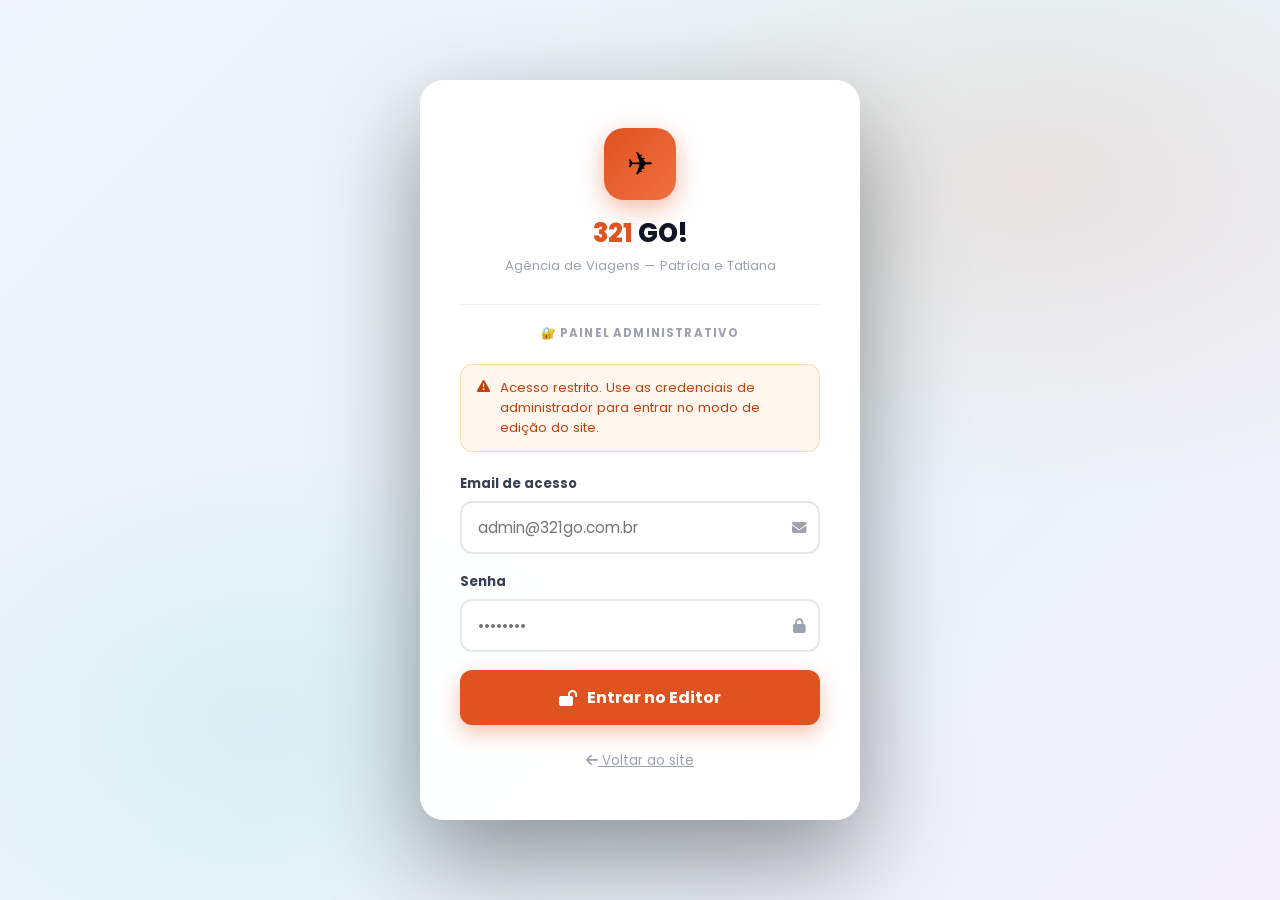
<file: admin/login.html>
<!DOCTYPE html>
<html lang="pt-BR">
<head>
    <meta charset="UTF-8">
    <meta name="viewport" content="width=device-width, initial-scale=1.0">
    <title>Admin — 321 GO! Agência de Viagens</title>
    <link rel="preload" href="https://cdnjs.cloudflare.com/ajax/libs/font-awesome/6.4.0/css/all.min.css" as="style" onload="this.onload=null;this.rel='stylesheet'">
    <noscript><link rel="stylesheet" href="https://cdnjs.cloudflare.com/ajax/libs/font-awesome/6.4.0/css/all.min.css"></noscript>
    <link href="https://fonts.googleapis.com/css2?family=Poppins:wght@400;600;700;800&display=swap" rel="stylesheet">
    <style>
        *, *::before, *::after { margin: 0; padding: 0; box-sizing: border-box; }
        :root {
            --orange: #E05220; --orange-dark: #c04418;
            --blue: #22A8C9; --dark: #0f1623;
        }
        body {
            font-family: 'Poppins', -apple-system, sans-serif;
            background: linear-gradient(135deg, #f0f4fa 0%, #e8f4f8 50%, #f4f0fa 100%);
            min-height: 100vh;
            display: flex; align-items: center; justify-content: center;
            padding: 20px;
            position: relative; overflow: hidden;
        }
        body::before {
            content: '';
            position: absolute; inset: 0;
            background:
                radial-gradient(ellipse 70% 60% at 80% 20%, rgba(224,82,32,.10) 0%, transparent 60%),
                radial-gradient(ellipse 50% 50% at 20% 80%, rgba(34,168,201,.08) 0%, transparent 60%);
            pointer-events: none;
        }
        .card {
            background: rgba(255,255,255,.98);
            border-radius: 24px;
            padding: 48px 40px;
            width: 100%; max-width: 440px;
            box-shadow: 0 40px 100px rgba(0,0,0,.4);
            position: relative; z-index: 1;
        }
        .logo-wrap {
            display: flex; flex-direction: column; align-items: center;
            margin-bottom: 28px;
        }
        .logo-badge {
            width: 72px; height: 72px; border-radius: 20px;
            background: linear-gradient(135deg, var(--orange) 0%, #f07040 100%);
            display: flex; align-items: center; justify-content: center;
            font-size: 2rem; margin-bottom: 14px;
            box-shadow: 0 8px 24px rgba(224,82,32,.4);
        }
        .logo-title { font-size: 1.6rem; font-weight: 800; color: var(--dark); }
        .logo-title span { color: var(--orange); }
        .logo-sub { font-size: .82rem; color: #9ca3af; font-weight: 400; margin-top: 3px; }

        .divider { height: 1px; background: #f0f0f0; margin: 20px 0; }

        .panel-label {
            font-size: .73rem; font-weight: 700; text-transform: uppercase;
            letter-spacing: .1em; color: #9ca3af; text-align: center; margin-bottom: 22px;
        }

        .hint {
            background: #fff7ed; border: 1px solid #fed7aa;
            border-radius: 12px; padding: 13px 16px;
            font-size: .82rem; color: #c2410c;
            margin-bottom: 22px; display: flex; align-items: flex-start; gap: 10px;
        }
        .hint i { flex-shrink: 0; margin-top: 2px; }

        .error {
            background: #fef2f2; border: 1px solid #fca5a5;
            color: #b91c1c; padding: 12px 14px;
            border-radius: 10px; font-size: .88rem;
            margin-bottom: 18px; display: none;
            align-items: center; gap: 8px;
        }
        .field { margin-bottom: 18px; }
        .field label { display: block; font-size: .82rem; font-weight: 700; color: #374151; margin-bottom: 7px; }
        .field-wrap { position: relative; }
        .field input {
            width: 100%; padding: 13px 44px 13px 16px;
            border: 2px solid #e5e7eb; border-radius: 12px;
            font-size: .95rem; outline: none;
            font-family: 'Poppins', sans-serif;
            transition: border .2s;
        }
        .field input:focus { border-color: var(--orange); }
        .field-icon {
            position: absolute; right: 14px; top: 50%; transform: translateY(-50%);
            color: #9ca3af; font-size: .9rem;
        }
        .btn-login {
            width: 100%; padding: 15px;
            background: var(--orange); color: white;
            border: none; border-radius: 12px;
            font-size: 1rem; font-weight: 700; cursor: pointer;
            display: flex; align-items: center; justify-content: center; gap: 10px;
            font-family: 'Poppins', sans-serif;
            transition: all .2s; margin-top: 6px;
            box-shadow: 0 8px 20px rgba(224,82,32,.35);
        }
        .btn-login:hover { background: var(--orange-dark); transform: translateY(-2px); box-shadow: 0 12px 28px rgba(224,82,32,.4); }
        .btn-login:disabled { opacity: .7; cursor: not-allowed; transform: none; }
        .back { margin-top: 22px; text-align: center; }
        .back a { color: #9ca3af; font-size: .84rem; transition: color .2s; }
        .back a:hover { color: var(--orange); }
    </style>
</head>
<body>
<div class="card">
    <div class="logo-wrap">
        <div class="logo-badge">✈</div>
        <div class="logo-title"><span>321</span> GO!</div>
        <div class="logo-sub">Agência de Viagens — Patrícia e Tatiana</div>
    </div>

    <div class="divider"></div>
    <div class="panel-label">🔐 Painel Administrativo</div>

    <div class="hint">
        <i class="fa-solid fa-triangle-exclamation"></i>
        <span>Acesso restrito. Use as credenciais de administrador para entrar no modo de edição do site.</span>
    </div>

    <div class="error" id="error-msg">
        <i class="fa-solid fa-circle-exclamation"></i>
        <span id="error-text">Email ou senha incorretos.</span>
    </div>

    <form id="login-form" autocomplete="on">
        <div class="field">
            <label>Email de acesso</label>
            <div class="field-wrap">
                <input type="email" id="email" placeholder="admin@321go.com.br" required autocomplete="username">
                <i class="fa-solid fa-envelope field-icon"></i>
            </div>
        </div>
        <div class="field">
            <label>Senha</label>
            <div class="field-wrap">
                <input type="password" id="senha" placeholder="••••••••" required autocomplete="current-password">
                <i class="fa-solid fa-lock field-icon"></i>
            </div>
        </div>
        <button type="submit" class="btn-login" id="btn-login">
            <i class="fa-solid fa-lock-open"></i> Entrar no Editor
        </button>
    </form>

    <div class="back">
        <a href="../index.html"><i class="fa-solid fa-arrow-left"></i> Voltar ao site</a>
    </div>
</div>

<script>
    /* ── CONSTANTES (DEVEM SER IDÊNTICAS AO editor.js) ── */
    const AUTH_EMAIL = 'admin@321go.com.br';
    const ADMIN_KEY  = '321go_auth';   // IDÊNTICO ao editor.js
    const SECRET_KEY = '321go_secret'; // IDÊNTICO ao editor.js

    /* Senha de fallback local (mesma do api/auth.js) */
    const LOCAL_SECRET = '321Go@2026';

    /* Detecta ambiente local (file:// ou localhost) */
    const isLocal = location.protocol === 'file:'
                 || location.hostname === 'localhost'
                 || location.hostname === '127.0.0.1';

    /* Se já autenticado e sessão válida → redireciona direto
       Usa localStorage porque file:// no Chrome trata cada pasta como origem
       diferente, fazendo sessionStorage não persistir entre páginas. */
    try {
        const saved = JSON.parse(localStorage.getItem(ADMIN_KEY) || 'null');
        if (saved && saved.expires > Date.now()) {
            window.location.href = '../index.html?editor=1';
        }
    } catch (_) { localStorage.removeItem(ADMIN_KEY); }

    /* ── SUBMIT ── */
    document.getElementById('login-form').addEventListener('submit', async (e) => {
        e.preventDefault();
        const email  = document.getElementById('email').value.trim().toLowerCase();
        const senha  = document.getElementById('senha').value;
        const btn    = document.getElementById('btn-login');
        const errEl  = document.getElementById('error-msg');
        const errTxt = document.getElementById('error-text');

        btn.innerHTML = '<i class="fa-solid fa-spinner fa-spin"></i> Verificando...';
        btn.disabled  = true;
        errEl.style.display = 'none';

        /* Valida e-mail antes de tudo */
        if (email !== AUTH_EMAIL) {
            errTxt.textContent = 'Email não reconhecido.';
            errEl.style.display = 'flex';
            btn.innerHTML = '<i class="fa-solid fa-lock-open"></i> Entrar no Editor';
            btn.disabled = false;
            return;
        }

        /* ── Modo LOCAL: valida direto no cliente ─────────────── */
        if (isLocal) {
            await new Promise(r => setTimeout(r, 600)); // simula latência
            if (senha === LOCAL_SECRET) {
                localStorage.setItem(ADMIN_KEY, JSON.stringify({
                    email,
                    ts:      Date.now(),
                    expires: Date.now() + 8 * 60 * 60 * 1000
                }));
                localStorage.setItem(SECRET_KEY, senha);
                window.location.href = '../index.html?editor=1';
            } else {
                errTxt.textContent = 'Senha incorreta. Tente novamente.';
                errEl.style.display = 'flex';
                btn.innerHTML = '<i class="fa-solid fa-lock-open"></i> Entrar no Editor';
                btn.disabled = false;
            }
            return;
        }

        /* ── Modo VERCEL: valida via API /api/auth ────────────── */
        try {
            const res  = await fetch('/api/auth', {
                method:  'POST',
                headers: { 'Content-Type': 'application/json' },
                body:    JSON.stringify({ secret: senha })
            });
            const data = await res.json();

            if (data.ok) {
                localStorage.setItem(ADMIN_KEY, JSON.stringify({
                    email,
                    ts:      Date.now(),
                    expires: Date.now() + 8 * 60 * 60 * 1000
                }));
                localStorage.setItem(SECRET_KEY, senha);
                window.location.href = '/index.html?editor=1';
            } else {
                errTxt.textContent = 'Senha incorreta. Tente novamente.';
                errEl.style.display = 'flex';
                btn.innerHTML = '<i class="fa-solid fa-lock-open"></i> Entrar no Editor';
                btn.disabled  = false;
            }
        } catch (err) {
            errTxt.textContent = 'Erro de conexão: ' + (err.message || 'verifique sua internet.');
            errEl.style.display = 'flex';
            btn.innerHTML = '<i class="fa-solid fa-lock-open"></i> Entrar no Editor';
            btn.disabled  = false;
        }
    });
</script>
</body>
</html>
</file>
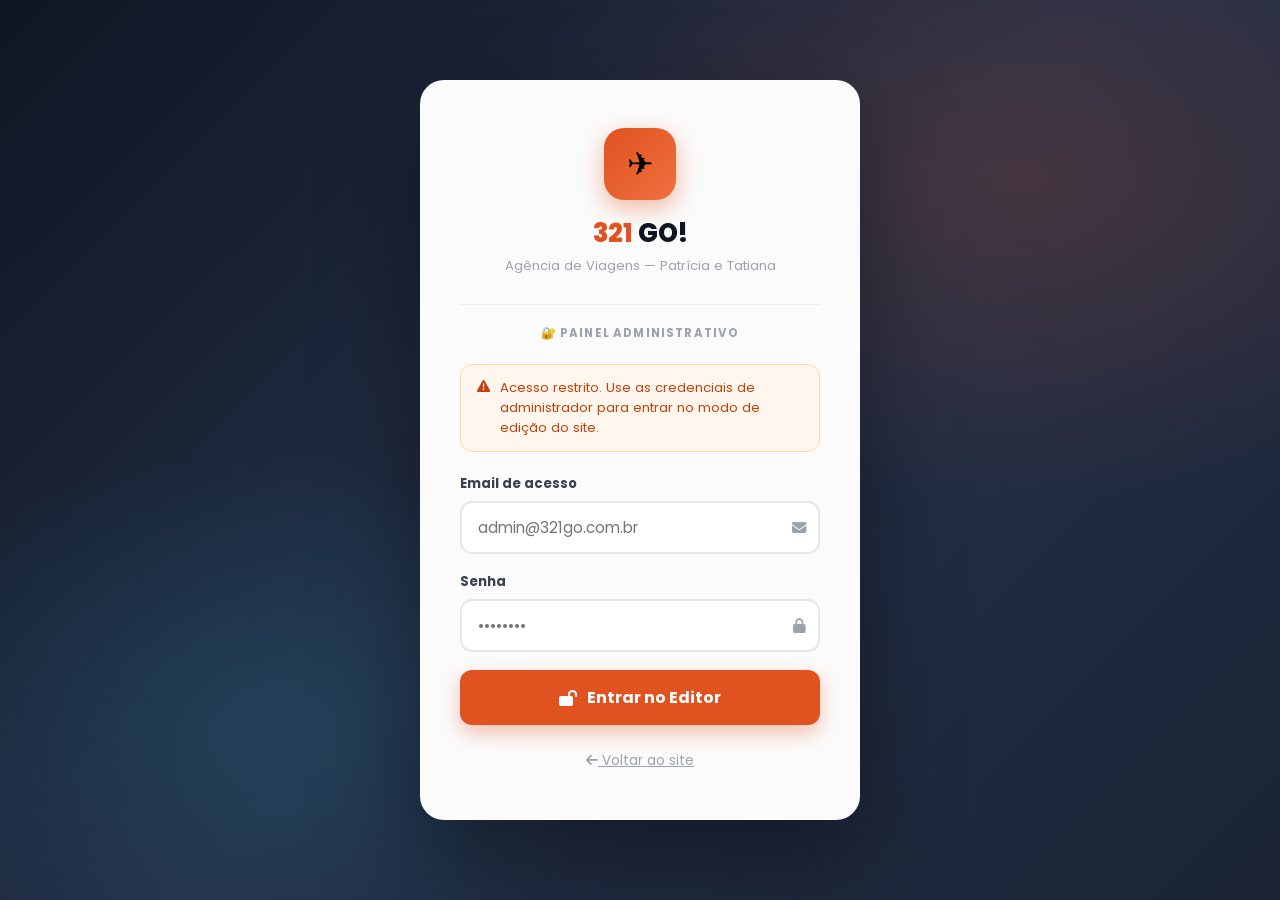
<file: .claude/worktrees/inspiring-ramanujan/admin/login.html>
<!DOCTYPE html>
<html lang="pt-BR">
<head>
    <meta charset="UTF-8">
    <meta name="viewport" content="width=device-width, initial-scale=1.0">
    <title>Admin — 321 GO! Agência de Viagens</title>
    <link rel="preload" href="https://cdnjs.cloudflare.com/ajax/libs/font-awesome/6.4.0/css/all.min.css" as="style" onload="this.onload=null;this.rel='stylesheet'">
    <noscript><link rel="stylesheet" href="https://cdnjs.cloudflare.com/ajax/libs/font-awesome/6.4.0/css/all.min.css"></noscript>
    <link href="https://fonts.googleapis.com/css2?family=Poppins:wght@400;600;700;800&display=swap" rel="stylesheet">
    <style>
        *, *::before, *::after { margin: 0; padding: 0; box-sizing: border-box; }
        :root {
            --orange: #E05220; --orange-dark: #c04418;
            --blue: #22A8C9; --dark: #0f1623;
        }
        body {
            font-family: 'Poppins', -apple-system, sans-serif;
            background: linear-gradient(135deg, var(--dark) 0%, #243048 50%, #1a2436 100%);
            min-height: 100vh;
            display: flex; align-items: center; justify-content: center;
            padding: 20px;
            position: relative; overflow: hidden;
        }
        body::before {
            content: '';
            position: absolute; inset: 0;
            background:
                radial-gradient(ellipse 70% 60% at 80% 20%, rgba(224,82,32,.18) 0%, transparent 60%),
                radial-gradient(ellipse 50% 50% at 20% 80%, rgba(34,168,201,.15) 0%, transparent 60%);
            pointer-events: none;
        }
        .card {
            background: rgba(255,255,255,.98);
            border-radius: 24px;
            padding: 48px 40px;
            width: 100%; max-width: 440px;
            box-shadow: 0 40px 100px rgba(0,0,0,.4);
            position: relative; z-index: 1;
        }
        .logo-wrap {
            display: flex; flex-direction: column; align-items: center;
            margin-bottom: 28px;
        }
        .logo-badge {
            width: 72px; height: 72px; border-radius: 20px;
            background: linear-gradient(135deg, var(--orange) 0%, #f07040 100%);
            display: flex; align-items: center; justify-content: center;
            font-size: 2rem; margin-bottom: 14px;
            box-shadow: 0 8px 24px rgba(224,82,32,.4);
        }
        .logo-title { font-size: 1.6rem; font-weight: 800; color: var(--dark); }
        .logo-title span { color: var(--orange); }
        .logo-sub { font-size: .82rem; color: #9ca3af; font-weight: 400; margin-top: 3px; }

        .divider { height: 1px; background: #f0f0f0; margin: 20px 0; }

        .panel-label {
            font-size: .73rem; font-weight: 700; text-transform: uppercase;
            letter-spacing: .1em; color: #9ca3af; text-align: center; margin-bottom: 22px;
        }

        .hint {
            background: #fff7ed; border: 1px solid #fed7aa;
            border-radius: 12px; padding: 13px 16px;
            font-size: .82rem; color: #c2410c;
            margin-bottom: 22px; display: flex; align-items: flex-start; gap: 10px;
        }
        .hint i { flex-shrink: 0; margin-top: 2px; }

        .error {
            background: #fef2f2; border: 1px solid #fca5a5;
            color: #b91c1c; padding: 12px 14px;
            border-radius: 10px; font-size: .88rem;
            margin-bottom: 18px; display: none;
            align-items: center; gap: 8px;
        }
        .field { margin-bottom: 18px; }
        .field label { display: block; font-size: .82rem; font-weight: 700; color: #374151; margin-bottom: 7px; }
        .field-wrap { position: relative; }
        .field input {
            width: 100%; padding: 13px 44px 13px 16px;
            border: 2px solid #e5e7eb; border-radius: 12px;
            font-size: .95rem; outline: none;
            font-family: 'Poppins', sans-serif;
            transition: border .2s;
        }
        .field input:focus { border-color: var(--orange); }
        .field-icon {
            position: absolute; right: 14px; top: 50%; transform: translateY(-50%);
            color: #9ca3af; font-size: .9rem;
        }
        .btn-login {
            width: 100%; padding: 15px;
            background: var(--orange); color: white;
            border: none; border-radius: 12px;
            font-size: 1rem; font-weight: 700; cursor: pointer;
            display: flex; align-items: center; justify-content: center; gap: 10px;
            font-family: 'Poppins', sans-serif;
            transition: all .2s; margin-top: 6px;
            box-shadow: 0 8px 20px rgba(224,82,32,.35);
        }
        .btn-login:hover { background: var(--orange-dark); transform: translateY(-2px); box-shadow: 0 12px 28px rgba(224,82,32,.4); }
        .btn-login:disabled { opacity: .7; cursor: not-allowed; transform: none; }
        .back { margin-top: 22px; text-align: center; }
        .back a { color: #9ca3af; font-size: .84rem; transition: color .2s; }
        .back a:hover { color: var(--orange); }
    </style>
</head>
<body>
<div class="card">
    <div class="logo-wrap">
        <div class="logo-badge">✈</div>
        <div class="logo-title"><span>321</span> GO!</div>
        <div class="logo-sub">Agência de Viagens — Patrícia e Tatiana</div>
    </div>

    <div class="divider"></div>
    <div class="panel-label">🔐 Painel Administrativo</div>

    <div class="hint">
        <i class="fa-solid fa-triangle-exclamation"></i>
        <span>Acesso restrito. Use as credenciais de administrador para entrar no modo de edição do site.</span>
    </div>

    <div class="error" id="error-msg">
        <i class="fa-solid fa-circle-exclamation"></i>
        <span id="error-text">Email ou senha incorretos.</span>
    </div>

    <form id="login-form" autocomplete="on">
        <div class="field">
            <label>Email de acesso</label>
            <div class="field-wrap">
                <input type="email" id="email" placeholder="admin@321go.com.br" required autocomplete="username">
                <i class="fa-solid fa-envelope field-icon"></i>
            </div>
        </div>
        <div class="field">
            <label>Senha</label>
            <div class="field-wrap">
                <input type="password" id="senha" placeholder="••••••••" required autocomplete="current-password">
                <i class="fa-solid fa-lock field-icon"></i>
            </div>
        </div>
        <button type="submit" class="btn-login" id="btn-login">
            <i class="fa-solid fa-lock-open"></i> Entrar no Editor
        </button>
    </form>

    <div class="back">
        <a href="../index.html"><i class="fa-solid fa-arrow-left"></i> Voltar ao site</a>
    </div>
</div>

<script>
    /* ── CONSTANTES (DEVEM SER IDÊNTICAS AO editor.js) ── */
    const AUTH_EMAIL = 'admin@321go.com.br';
    const ADMIN_KEY  = '321go_auth';   // IDÊNTICO ao editor.js
    const SECRET_KEY = '321go_secret'; // IDÊNTICO ao editor.js

    /* Senha de fallback local (mesma do api/auth.js) */
    const LOCAL_SECRET = '321Go@2026';

    /* Detecta ambiente local (file:// ou localhost) */
    const isLocal = location.protocol === 'file:'
                 || location.hostname === 'localhost'
                 || location.hostname === '127.0.0.1';

    /* Se já autenticado e sessão válida → redireciona direto
       Usa localStorage porque file:// no Chrome trata cada pasta como origem
       diferente, fazendo sessionStorage não persistir entre páginas. */
    try {
        const saved = JSON.parse(localStorage.getItem(ADMIN_KEY) || 'null');
        if (saved && saved.expires > Date.now()) {
            window.location.href = '../index.html?editor=1';
        }
    } catch (_) { localStorage.removeItem(ADMIN_KEY); }

    /* ── SUBMIT ── */
    document.getElementById('login-form').addEventListener('submit', async (e) => {
        e.preventDefault();
        const email  = document.getElementById('email').value.trim().toLowerCase();
        const senha  = document.getElementById('senha').value;
        const btn    = document.getElementById('btn-login');
        const errEl  = document.getElementById('error-msg');
        const errTxt = document.getElementById('error-text');

        btn.innerHTML = '<i class="fa-solid fa-spinner fa-spin"></i> Verificando...';
        btn.disabled  = true;
        errEl.style.display = 'none';

        /* Valida e-mail antes de tudo */
        if (email !== AUTH_EMAIL) {
            errTxt.textContent = 'Email não reconhecido.';
            errEl.style.display = 'flex';
            btn.innerHTML = '<i class="fa-solid fa-lock-open"></i> Entrar no Editor';
            btn.disabled = false;
            return;
        }

        /* ── Modo LOCAL: valida direto no cliente ─────────────── */
        if (isLocal) {
            await new Promise(r => setTimeout(r, 600)); // simula latência
            if (senha === LOCAL_SECRET) {
                localStorage.setItem(ADMIN_KEY, JSON.stringify({
                    email,
                    ts:      Date.now(),
                    expires: Date.now() + 8 * 60 * 60 * 1000
                }));
                localStorage.setItem(SECRET_KEY, senha);
                window.location.href = '../index.html?editor=1';
            } else {
                errTxt.textContent = 'Senha incorreta. Tente novamente.';
                errEl.style.display = 'flex';
                btn.innerHTML = '<i class="fa-solid fa-lock-open"></i> Entrar no Editor';
                btn.disabled = false;
            }
            return;
        }

        /* ── Modo VERCEL: valida via API /api/auth ────────────── */
        try {
            const res  = await fetch('/api/auth', {
                method:  'POST',
                headers: { 'Content-Type': 'application/json' },
                body:    JSON.stringify({ secret: senha })
            });
            const data = await res.json();

            if (data.ok) {
                localStorage.setItem(ADMIN_KEY, JSON.stringify({
                    email,
                    ts:      Date.now(),
                    expires: Date.now() + 8 * 60 * 60 * 1000
                }));
                localStorage.setItem(SECRET_KEY, senha);
                window.location.href = '/index.html?editor=1';
            } else {
                errTxt.textContent = 'Senha incorreta. Tente novamente.';
                errEl.style.display = 'flex';
                btn.innerHTML = '<i class="fa-solid fa-lock-open"></i> Entrar no Editor';
                btn.disabled  = false;
            }
        } catch (err) {
            errTxt.textContent = 'Erro de conexão: ' + (err.message || 'verifique sua internet.');
            errEl.style.display = 'flex';
            btn.innerHTML = '<i class="fa-solid fa-lock-open"></i> Entrar no Editor';
            btn.disabled  = false;
        }
    });
</script>
</body>
</html>
</file>
